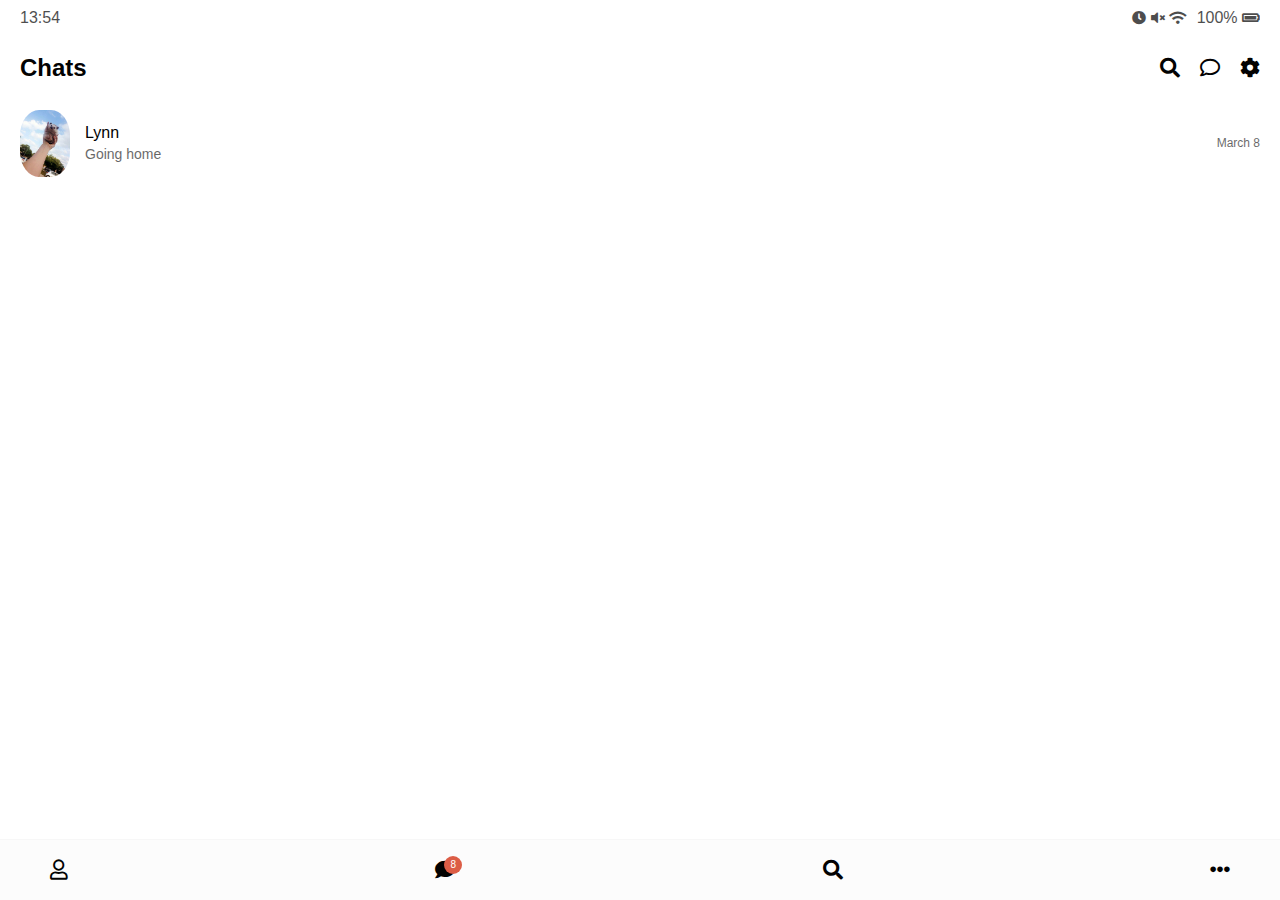
<file: index.html>
<!DOCTYPE html>
<html lang="en">
  <head>
    <meta charset="UTF-8" />
    <meta name="viewport" content="width=device-width, initial-scale=1.0" />
    <meta http-equiv="X-UA-Compatible" content="ie=edge" />

    <link
      rel="stylesheet"
      href="https://cdnjs.cloudflare.com/ajax/libs/font-awesome/5.8.2/css/all.min.css"
    />
    <link rel="stylesheet" href="css/styles.css" />
    <title>Chats | KaKao Clone</title>
  </head>
  <body>
    <div class="status-bar">
      <div class="status-bar__column">
        <span class="status-bar__clock">13:54</span>
      </div>
      <div class="status-bar__column">
        <i class="fas fa-clock"></i>
        <i class="fas fa-volume-mute"></i>
        <i class="fas fa-wifi"></i>
        <span class="status-bar__battery-level">100%</span>
        <i class="fas fa-battery-full"></i>
      </div>
    </div>
    <header class="header">
      <div class="header__header-column">
        <h1 class="header__title">Chats</h1>
      </div>
      <div class="header__header-column">
        <span class="header__icon">
          <i class="fas fa-search"></i>
        </span>
        <span class="header__icon">
          <i class="far fa-comment"></i>
        </span>
        <span class="header__icon">
          <i class="fas fa-cog"></i>
        </span>
      </div>
    </header>
    <main class="chats">
      <ul class="chats__list">
        <li class="chats__chat chat">
          <a href="chat.html">
            <div class="chats__chat friend friend--lg">
              <div class="friend__column">
                <img src="avator.jpeg" class="m-avatar friend__avator" />
                <div class="friend__content">
                  <span class="friend__name">
                    Lynn
                  </span>
                  <span class="friend__bottom-text">
                    Going home
                  </span>
                </div>
              </div>
              <div class="friend__column">
                <span class="chat__timestamp">
                  March 8
                </span>
              </div>
            </div>
          </a>
        </li>
      </ul>
    </main>
    <nav class="nav">
      <ul class="nav_list">
        <li class="nav__list-item">
          <a href="friends.html" class="nav__list-link">
            <i class="far fa-user"></i>
          </a>
        </li>
        <li class="nav__list-item">
          <a href="index.html" class="nav__list-link">
            <div class="nav__badge">8</div>
            <i class="fas fa-comment"></i>
          </a>
        </li>
        <li class="nav__list-item">
          <a href="find.html" class="nav__list-link">
            <i class="fas fa-search"></i>
          </a>
        </li>
        <li class="nav__list-item">
          <a href="more.html" class="nav__list-link">
            <i class="fas fa-ellipsis-h"></i>
          </a>
        </li>
      </ul>
    </nav>
  </body>
</html>
</file>
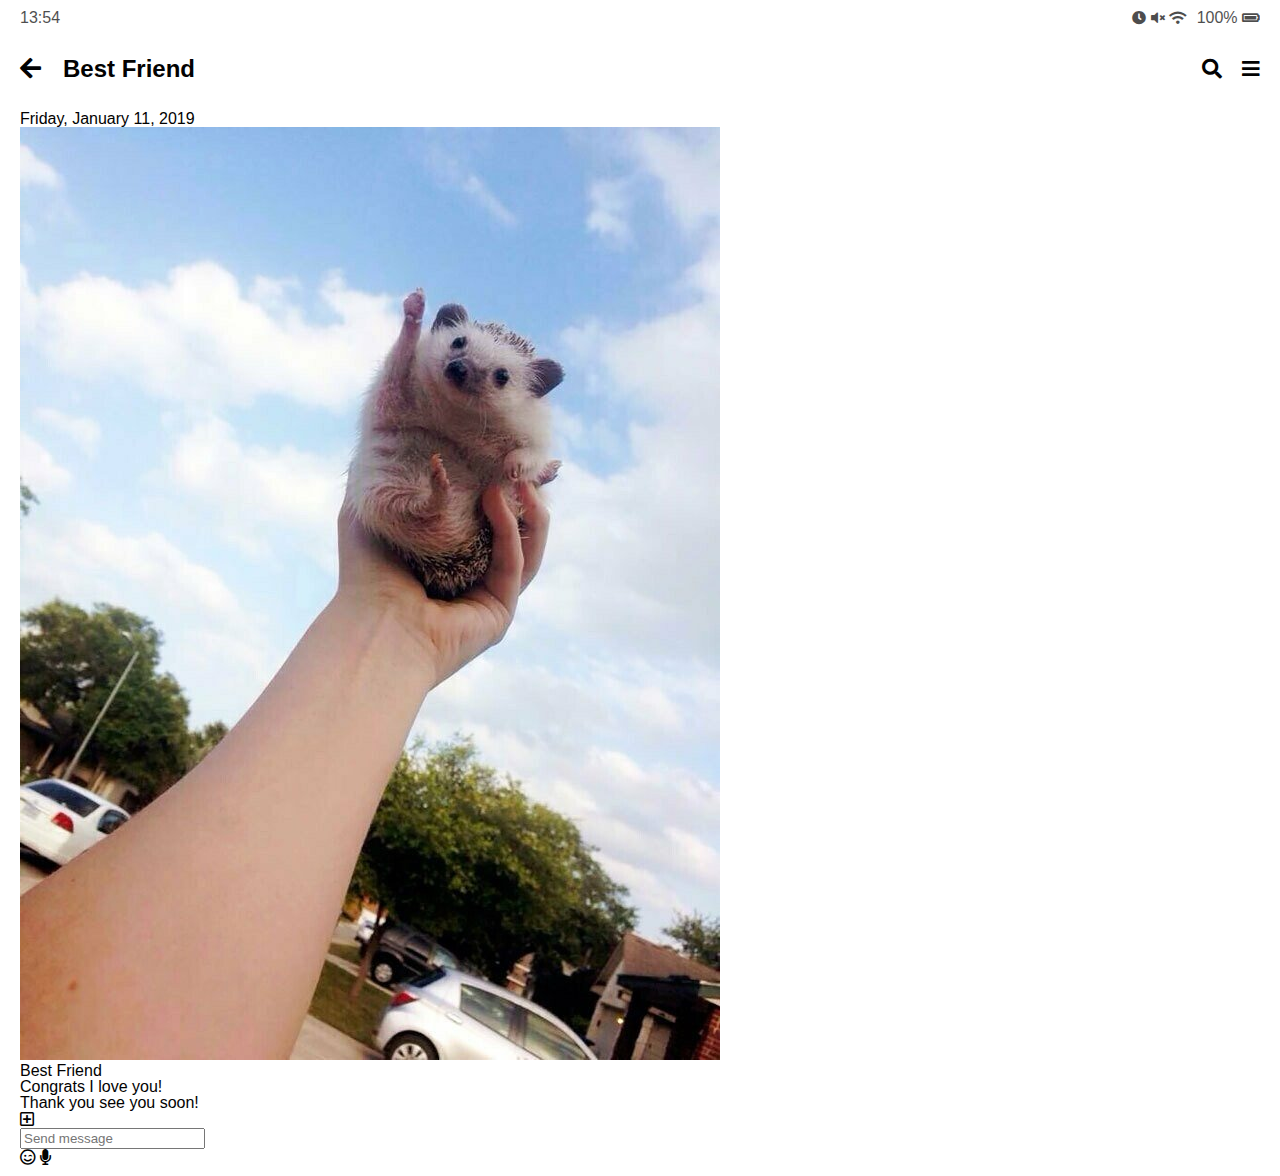
<file: chat.html>
<!DOCTYPE html>
<html lang="en">
  <head>
    <meta charset="UTF-8" />
    <meta name="viewport" content="width=device-width, initial-scale=1.0" />
    <meta http-equiv="X-UA-Compatible" content="ie=edge" />

    <link
      rel="stylesheet"
      href="https://cdnjs.cloudflare.com/ajax/libs/font-awesome/5.8.2/css/all.min.css"
    />
    <link rel="stylesheet" href="css/styles.css" />
    <title>Chats | KaKao Clone</title>
  </head>
  <body>
    <div class="status-bar">
      <div class="status-bar__column">
        <span class="status-bar__clock">13:54</span>
      </div>
      <div class="status-bar__column">
        <i class="fas fa-clock"></i>
        <i class="fas fa-volume-mute"></i>
        <i class="fas fa-wifi"></i>
        <span class="status-bar__battery-level">100%</span>
        <i class="fas fa-battery-full"></i>
      </div>
    </div>
    <header class="header">
      <div class="header__header-column">
        <a href="index.html" class="header__back-btn">
          <i class="fas fa-arrow-left"></i>
        </a>
        <h1 class="header__title">Best Friend</h1>
      </div>
      <div class="header__header-column">
        <span class="header__icon">
          <i class="fas fa-search"></i>
        </span>
        <span class="header__icon">
          <i class="fas fa-bars"></i>
        </span>
      </div>
    </header>
    <main class="chat">
      <ul class="chat__messages">
        <span class="chat__timestamp">Friday, January 11, 2019</span>
        <li class="incoming-message message">
          <img src="avator.jpeg" class="m-avator message_avator" />
          <div class="message__content">
            <span class="message__author">Best Friend</span>
            <div class="message__bubble">
              Congrats I love you!
            </div>
          </div>
          <span class="message__timestamp"></span>
        </li>
        <li class="incoming-message message">
          <span class="message__timestamp"></span>
          <div class="message__content">
            <div class="message__bubble">
              Thank you see you soon!
            </div>
          </div>
        </li>
      </ul>
    </main>
    <div class="chat__write">
      <div class="chat_write-column">
        <i class="far fa-plus-square"></i>
      </div>
      <div class="chat_write-column">
        <input
          type="text"
          placeholder="Send message"
          class="chat__write-input"
        />
      </div>
      <div class="chat_write-column">
        <span class="chat__write-icon">
          <i class="far fa-smile-wink"></i>
        </span>
        <span class="chat__write-icon">
          <i class="fas fa-microphone"></i>
        </span>
      </div>
    </div>
  </body>
</html>
</file>
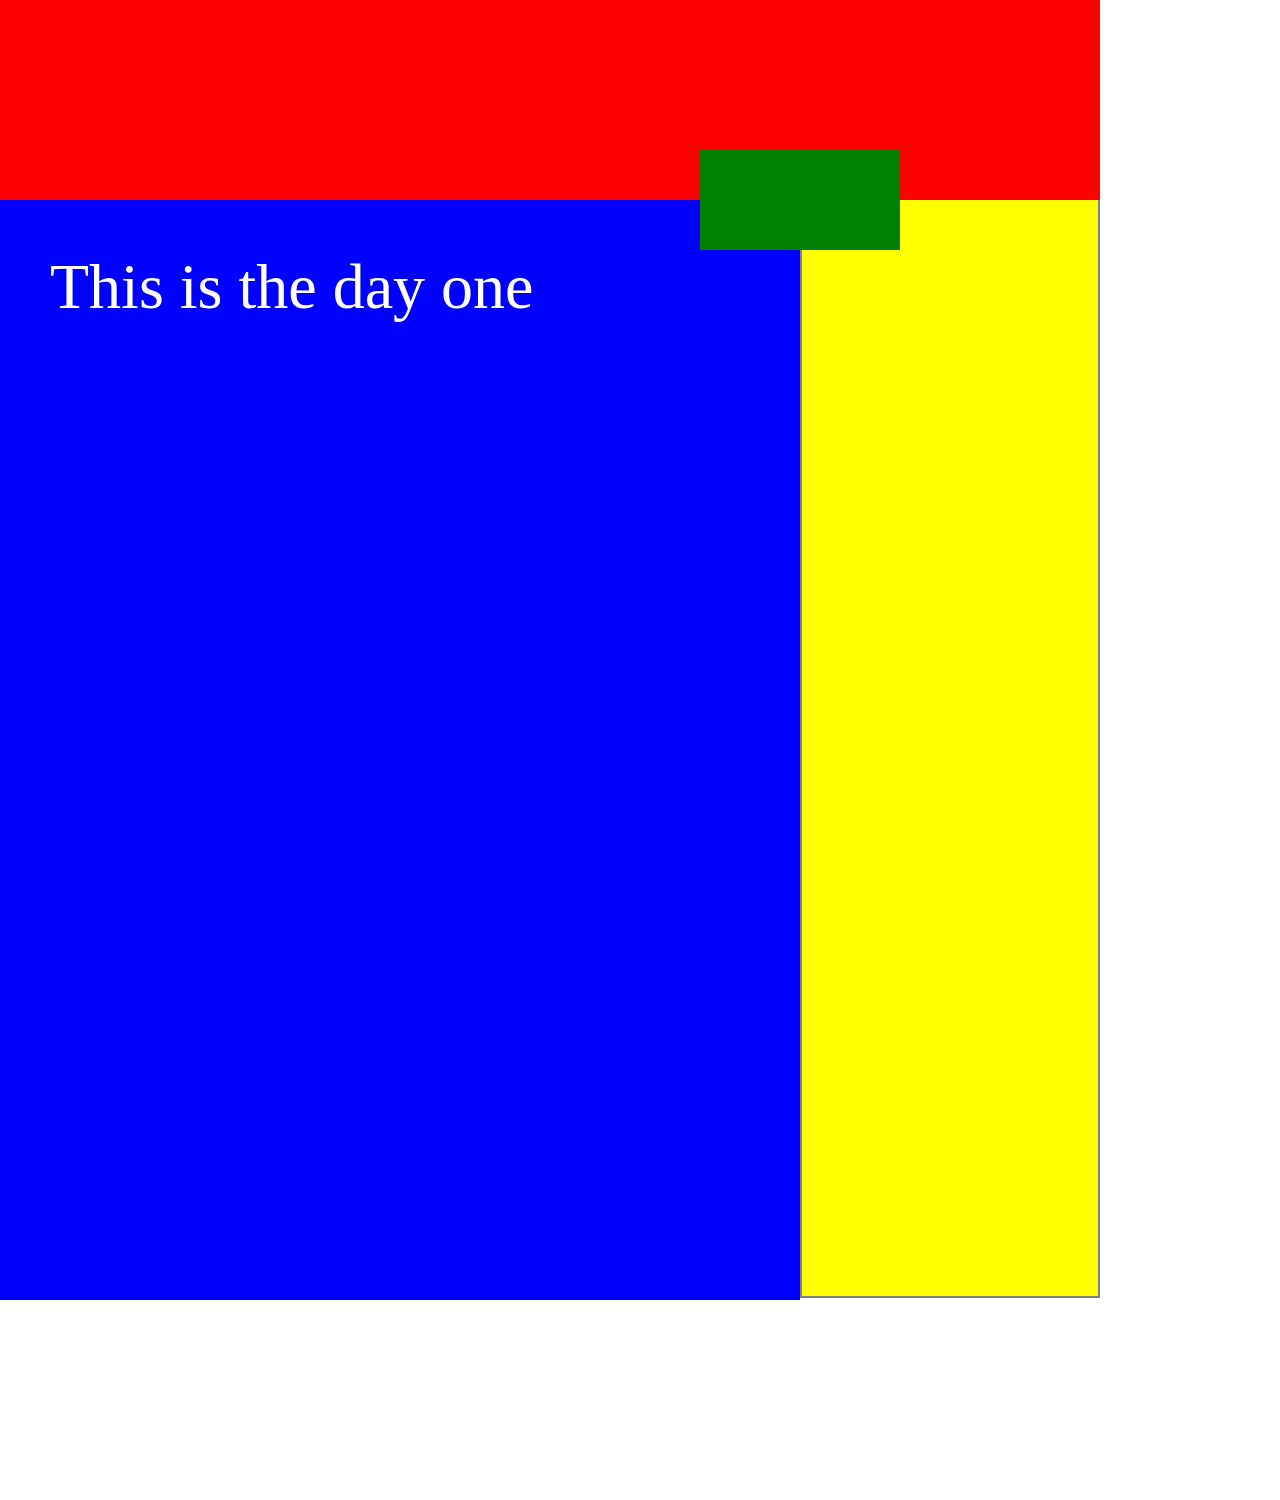
<file: EX.html>
<!DOCTYPE html>
<html lang="en">
  <head>
    <meta charset="UTF-8" />
    <meta name="viewport" content="width=device-width, initial-scale=1.0" />
    <meta http-equiv="X-UA-Compatible" content="ie=edge" />
    <title>Document</title>
    <style>
      body,
      html {
        height: 100%;
        margin: 0;
        padding: 0;
      }
      body {
        height: 1500px;
      }
      .red-box {
        height: 200px;
        width: 1100px;
        background-color: red;
        position: fixed;
      }
      .blue-box {
        height: 1000px;
        width: 700px;
        background-color: blue;
        margin-top: 200px;
        padding: 50px;
        display: inline-block;
      }
      .white-box {
        color: white;
        font-size: 4em;
        display: inline;
      }
      .yellow-box {
        height: 1120px;
        width: 296px;
        margin-top: -150px;
        margin-left: 750px;
        border: gray solid 2px;
        background-color: yellow;
      }
      .green-box {
        height: 100px;
        width: 200px;
        margin-left: 700px;
        background: green;
        position: relative;
        top: -1150px;
      }
    </style>
  </head>
  <body>
    <div class="red-box"></div>
    <div class="blue-box">
      <div class="white-box">This is the day one</div>
      <div class="yellow-box"></div>
    </div>
    <div class="green-box"></div>
  </body>
</html>
</file>
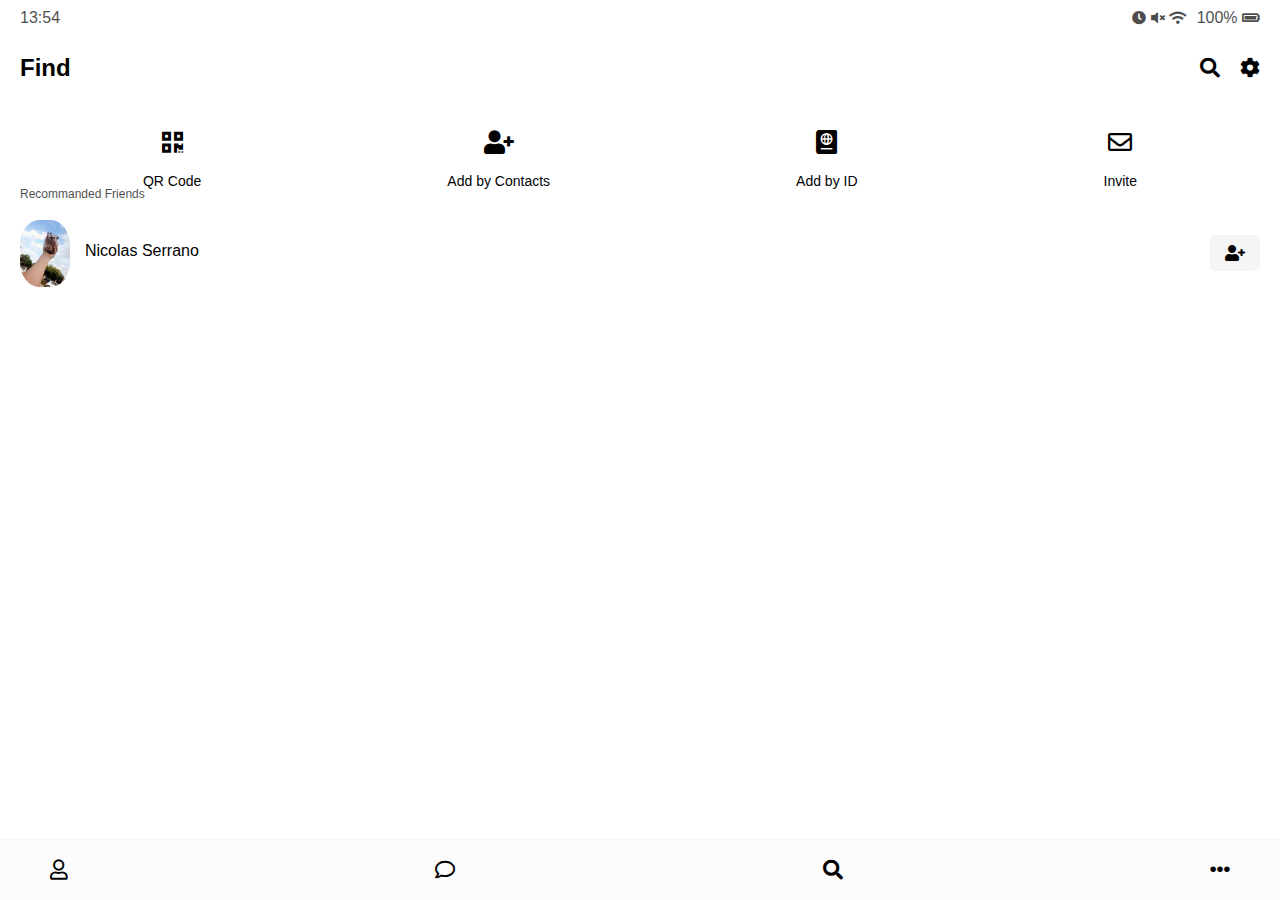
<file: find.html>
<!DOCTYPE html>
<html lang="en">
  <head>
    <meta charset="UTF-8" />
    <meta name="viewport" content="width=device-width, initial-scale=1.0" />
    <meta http-equiv="X-UA-Compatible" content="ie=edge" />

    <link
      rel="stylesheet"
      href="https://cdnjs.cloudflare.com/ajax/libs/font-awesome/5.8.2/css/all.min.css"
    />
    <link rel="stylesheet" href="css/styles.css" />
    <title>Find | KaKao Clone</title>
  </head>
  <body>
    <div class="status-bar">
      <div class="status-bar__column">
        <span class="status-bar__clock">13:54</span>
      </div>
      <div class="status-bar__column">
        <i class="fas fa-clock"></i>
        <i class="fas fa-volume-mute"></i>
        <i class="fas fa-wifi"></i>
        <span class="status-bar__battery-level">100%</span>
        <i class="fas fa-battery-full"></i>
      </div>
    </div>
    <header class="header">
      <div class="header__header-column">
        <h1 class="header__title">Find</h1>
      </div>
      <div class="header__header-column">
        <span class="header__icon">
          <i class="fas fa-search"></i>
        </span>
        <span class="header__icon">
          <i class="fas fa-cog"></i>
        </span>
      </div>
    </header>
    <main class="find">
      <header class="find__header">
        <ul class="find__header-list">
          <li class="find__header-btn header-btn">
            <span class="header-btn__icon">
              <i class="fas fa-qrcode fa-2x"></i>
            </span>
            <span class="header-btn__title">
              QR Code
            </span>
          </li>
          <li class="find__header-btn header-btn">
            <span class="header-btn__icon">
              <i class="fas fa-user-plus fa-2x"></i>
            </span>
            <span class="header-btn__title">
              Add by Contacts
            </span>
          </li>
          <li class="find__header-btn header-btn">
            <span class="header-btn__icon">
              <i class="fas fa-passport fa-2x"></i>
            </span>
            <span class="header-btn__title">
              Add by ID
            </span>
          </li>
          <li class="find__header-btn header-btn">
            <span class="header-btn__icon">
              <i class="far fa-envelope fa-2x"></i>
            </span>
            <span class="header-btn__title">
              Invite
            </span>
          </li>
        </ul>
      </header>
      <ul class="find__recommanded">
        <h5 class="find__title">
          Recommanded Friends
        </h5>
        <li class="find__friend friend friend--lg">
          <div class="friend__column">
            <img src="avator.jpeg" alt="" class="friend__avator" />
            <div class="friend__content">
              <span class="friend__name">
                Nicolas Serrano
              </span>
            </div>
          </div>
          <div class="friend__column">
            <div class="friend__add-btn">
              <i class="fas fa-user-plus"></i>
            </div>
          </div>
        </li>
      </ul>
    </main>
    <nav class="nav">
      <ul class="nav_list">
        <li class="nav__list-item">
          <a href="friends.html" class="nav__list-link">
            <i class="far fa-user"></i>
          </a>
        </li>
        <li class="nav__list-item">
          <a href="index.html" class="nav__list-link">
            <i class="far fa-comment"></i>
          </a>
        </li>
        <li class="nav__list-item">
          <a href="find.html" class="nav__list-link">
            <i class="fas fa-search"></i>
          </a>
        </li>
        <li class="nav__list-item">
          <a href="more.html" class="nav__list-link">
            <i class="fas fa-ellipsis-h"></i>
          </a>
        </li>
      </ul>
    </nav>
  </body>
</html>
</file>
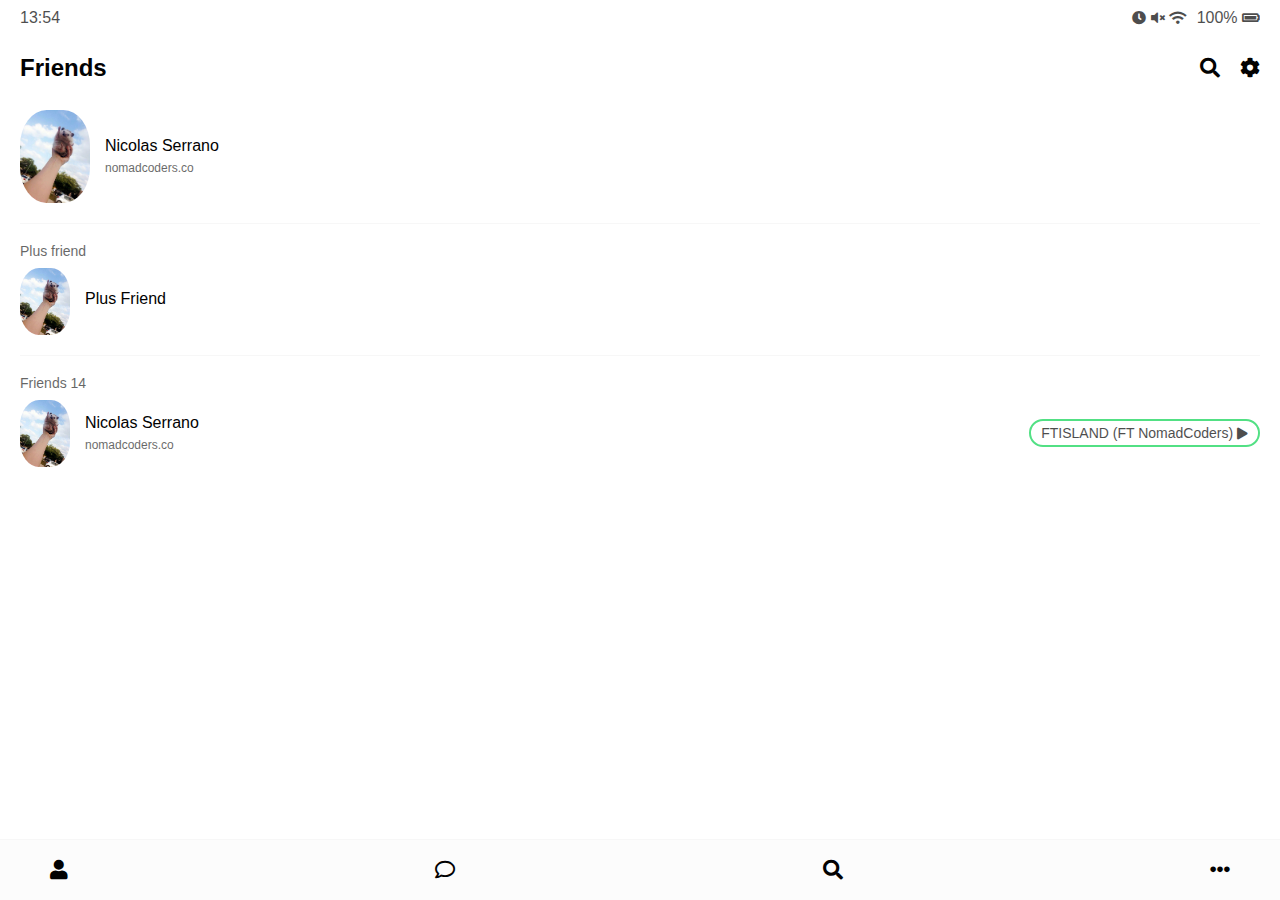
<file: friends.html>
<!DOCTYPE html>
<html lang="en">
  <head>
    <meta charset="UTF-8" />
    <meta name="viewport" content="width=device-width, initial-scale=1.0" />
    <meta http-equiv="X-UA-Compatible" content="ie=edge" />

    <link
      rel="stylesheet"
      href="https://cdnjs.cloudflare.com/ajax/libs/font-awesome/5.8.2/css/all.min.css"
    />
    <link rel="stylesheet" href="css/styles.css" />
    <title>Friends | KaKao Clone</title>
  </head>
  <body>
    <div class="status-bar">
      <div class="status-bar__column">
        <span class="status-bar__clock">13:54</span>
      </div>
      <div class="status-bar__column">
        <i class="fas fa-clock"></i>
        <i class="fas fa-volume-mute"></i>
        <i class="fas fa-wifi"></i>
        <span class="status-bar__battery-level">100%</span>
        <i class="fas fa-battery-full"></i>
      </div>
    </div>
    <header class="header">
      <div class="header__header-column">
        <h1 class="header__title">Friends</h1>
      </div>
      <div class="header__header-column">
        <span class="header__icon">
          <i class="fas fa-search"></i>
        </span>
        <span class="header__icon">
          <i class="fas fa-cog"></i>
        </span>
      </div>
    </header>
    <main class="friends">
      <header class="friends__header">
        <div class="friends__friend friend friend--lg">
          <div class="friend__column">
            <img src="avator.jpeg" class="g-avatar friend__avator" />
            <div class="friend__content">
              <span class="friend__name">
                Nicolas Serrano
              </span>
              <span class="friend__status">
                nomadcoders.co
              </span>
            </div>
          </div>
        </div>
      </header>
      <div class="friends__plus">
        <h5 class="friends__title">Plus friend</h5>
        <div class="friends__friend friend friend">
          <div class="friend__column">
            <img src="avator.jpeg" alt="" class="friend__avator" />
            <div class="friend__content">
              <span class="friend__name">
                Plus Friend
              </span>
            </div>
          </div>
        </div>
      </div>
      <ul class="friends__list">
        <h5 class="friends__title">Friends 14</h5>
        <li class="friends__friend friend friend--lg">
          <div class="friend__column">
            <img src="avator.jpeg" alt="" class="friend__avator" />
            <div class="friend__content">
              <span class="friend__name">
                Nicolas Serrano
              </span>
              <span class="friend__status">
                nomadcoders.co
              </span>
            </div>
          </div>
          <div class="friend__column">
            <div class="friend__now-listening">
              <span>
                FTISLAND (FT NomadCoders)
                <i class="fas fa-play"></i>
              </span>
            </div>
          </div>
        </li>
      </ul>
    </main>
    <nav class="nav">
      <ul class="nav_list">
        <li class="nav__list-item">
          <a href="friends.html" class="nav__list-link">
            <i class="fas fa-user"></i>
          </a>
        </li>
        <li class="nav__list-item">
          <a href="index.html" class="nav__list-link">
            <i class="far fa-comment"></i>
          </a>
        </li>
        <li class="nav__list-item">
          <a href="find.html" class="nav__list-link">
            <i class="fas fa-search"></i>
          </a>
        </li>
        <li class="nav__list-item">
          <a href="more.html" class="nav__list-link">
            <i class="fas fa-ellipsis-h"></i>
          </a>
        </li>
      </ul>
    </nav>
  </body>
</html>
</file>
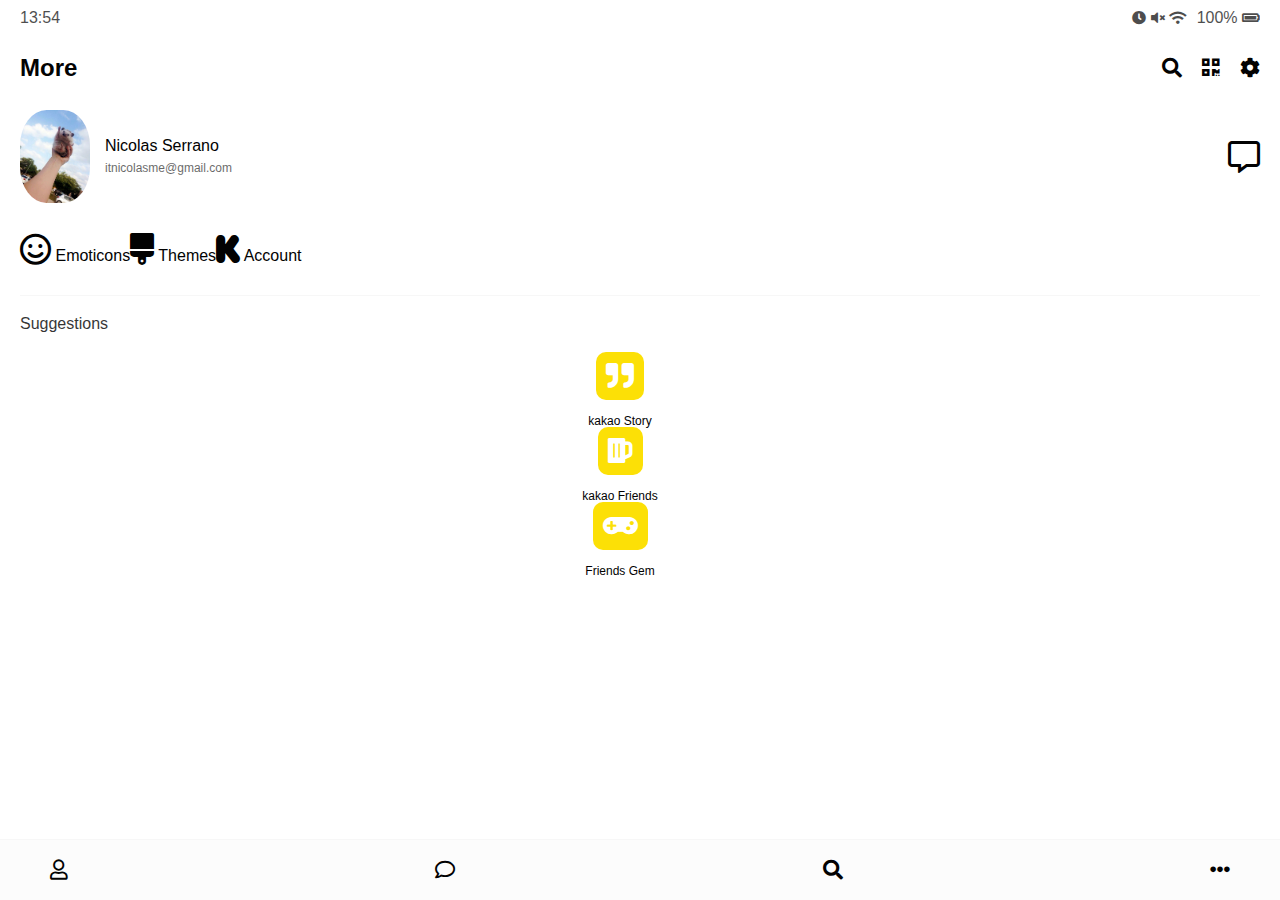
<file: more.html>
<!DOCTYPE html>
<html lang="en">
  <head>
    <meta charset="UTF-8" />
    <meta name="viewport" content="width=device-width, initial-scale=1.0" />
    <meta http-equiv="X-UA-Compatible" content="ie=edge" />

    <link
      rel="stylesheet"
      href="https://cdnjs.cloudflare.com/ajax/libs/font-awesome/5.8.2/css/all.min.css"
    />
    <link rel="stylesheet" href="css/styles.css" />
    <title>More | KaKao Clone</title>
  </head>
  <body>
    <div class="status-bar">
      <div class="status-bar__column">
        <span class="status-bar__clock">13:54</span>
      </div>
      <div class="status-bar__column">
        <i class="fas fa-clock"></i>
        <i class="fas fa-volume-mute"></i>
        <i class="fas fa-wifi"></i>
        <span class="status-bar__battery-level">100%</span>
        <i class="fas fa-battery-full"></i>
      </div>
    </div>
    <header class="header">
      <div class="header__header-column">
        <h1 class="header__title">More</h1>
      </div>
      <div class="header__header-column">
        <span class="header__icon">
          <i class="fas fa-search"></i>
        </span>
        <span class="header__icon">
          <i class="fas fa-qrcode"></i>
        </span>
        <span class="header__icon">
          <a href="settings.html">
            <i class="fas fa-cog"></i>
          </a>
        </span>
      </div>
    </header>
    <main class="more">
      <header class="more__header">
        <div class="friends__friend friend friend--lg">
          <div class="friend__column">
            <img src="avator.jpeg" alt="" class="g-avatar friend__avator" />
            <div class="friend__content">
              <span class="friend__name">
                Nicolas Serrano
              </span>
              <span class="friend__status">
                itnicolasme@gmail.com
              </span>
            </div>
          </div>
          <div class="friend__column">
            <i class="far fa-comment-alt fa-2x"></i>
          </div>
        </div>
        <ul class="more__btn-list">
          <li class="more_btn">
            <span class="more__btn-icon">
              <i class="far fa-smile fa-2x"></i>
            </span>
            <span class="more__btn-title">
              Emoticons
            </span>
          </li>
          <li class="more_btn">
            <span class="more__btn-icon">
              <i class="fas fa-brush fa-2x"></i>
            </span>
            <span class="more__btn-title">
              Themes
            </span>
          </li>
          <li class="more_btn">
            <span class="more__btn-icon">
              <i class="fab fa-kickstarter-k fa-2x"></i>
            </span>
            <span class="more__btn-title">
              Account
            </span>
          </li>
        </ul>
      </header>
      <section class="more__suggestions">
        <h5 class="more__title">Suggestions</h5>
        <ul class="more_suggestions-list">
          <li class="more__suggestion suggestion">
            <span class="suggestion__icon">
              <i class="fas fa-quote-right"></i>
            </span>
            <span class="suggestion__title">kakao Story</span>
          </li>
          <li class="more__suggestion suggestion">
            <span class="suggestion__icon">
              <i class="fas fa-beer fa-2x"></i>
            </span>
            <span class="suggestion__title">kakao Friends</span>
          </li>
          <li class="more__suggestion suggestion">
            <span class="suggestion__icon">
              <i class="fas fa-gamepad fa-2x"></i>
            </span>
            <span class="suggestion__title">Friends Gem</span>
          </li>
        </ul>
      </section>
    </main>
    <nav class="nav">
      <ul class="nav_list">
        <li class="nav__list-item">
          <a href="friends.html" class="nav__list-link">
            <i class="far fa-user"></i>
          </a>
        </li>
        <li class="nav__list-item">
          <a href="index.html" class="nav__list-link">
            <i class="far fa-comment"></i>
          </a>
        </li>
        <li class="nav__list-item">
          <a href="find.html" class="nav__list-link">
            <i class="fas fa-search"></i>
          </a>
        </li>
        <li class="nav__list-item">
          <a href="more.html" class="nav__list-link">
            <i class="fas fa-ellipsis-h"></i>
          </a>
        </li>
      </ul>
    </nav>
  </body>
</html>
</file>
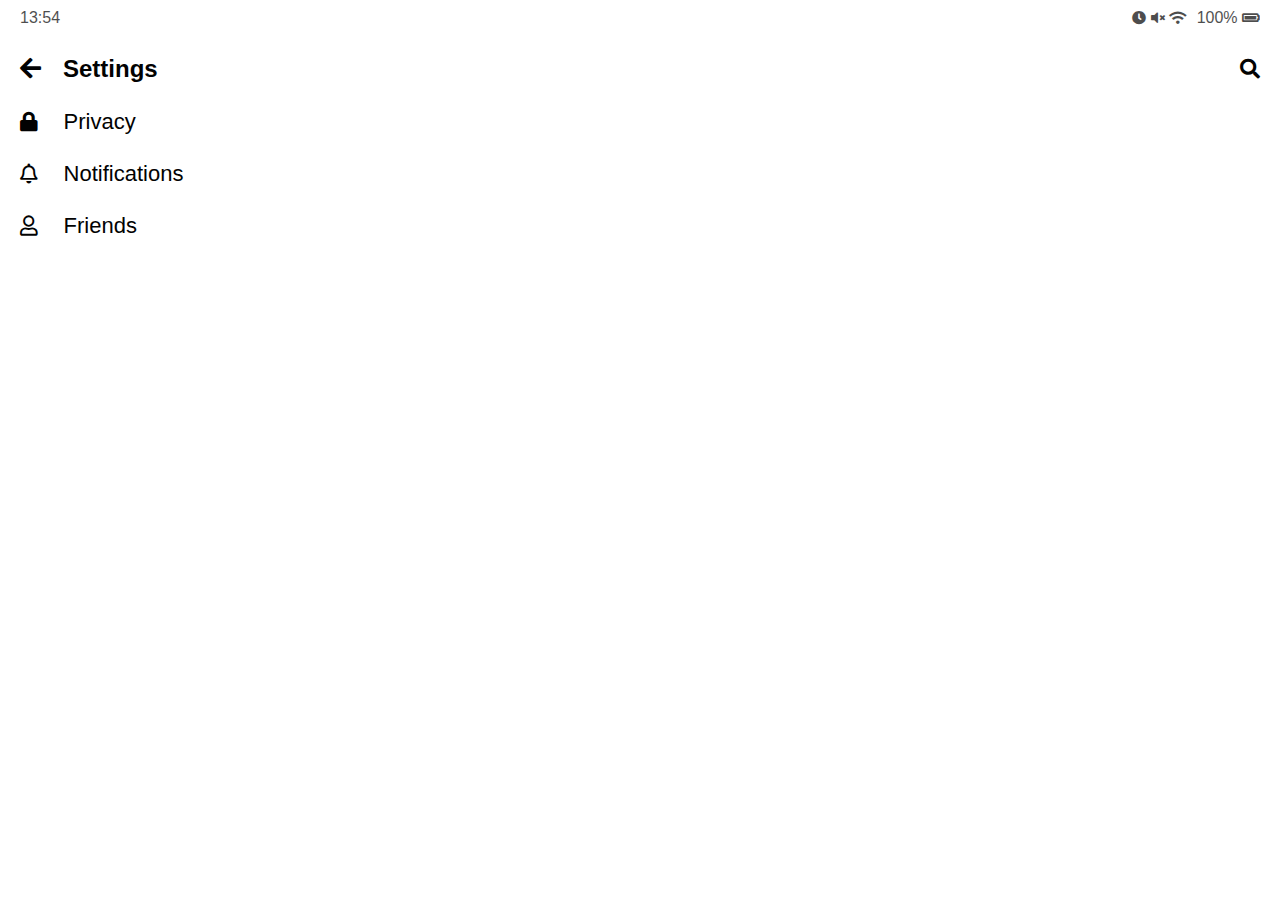
<file: settings.html>
<!DOCTYPE html>
<html lang="en">
  <head>
    <meta charset="UTF-8" />
    <meta name="viewport" content="width=device-width, initial-scale=1.0" />
    <meta http-equiv="X-UA-Compatible" content="ie=edge" />

    <link
      rel="stylesheet"
      href="https://cdnjs.cloudflare.com/ajax/libs/font-awesome/5.8.2/css/all.min.css"
    />
    <link rel="stylesheet" href="css/styles.css" />
    <title>Settings | KaKao Clone</title>
  </head>
  <body>
    <div class="status-bar">
      <div class="status-bar__column">
        <span class="status-bar__clock">13:54</span>
      </div>
      <div class="status-bar__column">
        <i class="fas fa-clock"></i>
        <i class="fas fa-volume-mute"></i>
        <i class="fas fa-wifi"></i>
        <span class="status-bar__battery-level">100%</span>
        <i class="fas fa-battery-full"></i>
      </div>
    </div>
    <header class="header">
      <div class="header__header-column">
        <a href="more.html" class="header__back-btn">
          <i class="fas fa-arrow-left"></i>
        </a>
        <h1 class="header__title">Settings</h1>
      </div>
      <div class="header__header-column">
        <span class="header__icon">
          <i class="fas fa-search"></i>
        </span>
      </div>
    </header>
    <main class="settings">
      <section class="settings_sections">
        <ul class="settings__list">
          <li class="settings__setting">
            <span class="settings__icon">
              <i class="fas fa-lock"></i>
            </span>
            <span class="settings__title">Privacy</span>
          </li>
          <li class="settings__setting">
            <span class="settings__icon">
              <i class="far fa-bell"></i>
            </span>
            <span class="settings__title">Notifications</span>
          </li>
          <li class="settings__setting">
            <span class="settings__icon">
              <i class="far fa-user"></i>
            </span>
            <span class="settings__title">Friends</span>
          </li>
        </ul>
      </section>
    </main>
  </body>
</html>
</file>
<file: css/styles.css>
@import "reset.css";
@import url("https://fonts/googleapis.com/css?family=Open+Sans:300:400,600");
@import "status-bar.css";
@import "header.css";
@import "nav-bar.css";
@import "friend.css";
@import "friends.css";
@import "find.css";
@import "more.css";
@import "setting.css";

* {
  box-sizing: border-box;
}

body {
  background-color: white;
  padding: 10px 20px;
  color: #020202;
  font-family: "Open Sans", -apple-system, BlinkMacSystemFont, "Segoe UI",
    Roboto, Oxygen, Ubuntu, Cantarell, "Open Sans", "Helvetica Neue", sans-serif;
}

a {
  color: inherit;
  text-decoration: none;
}
</file>
